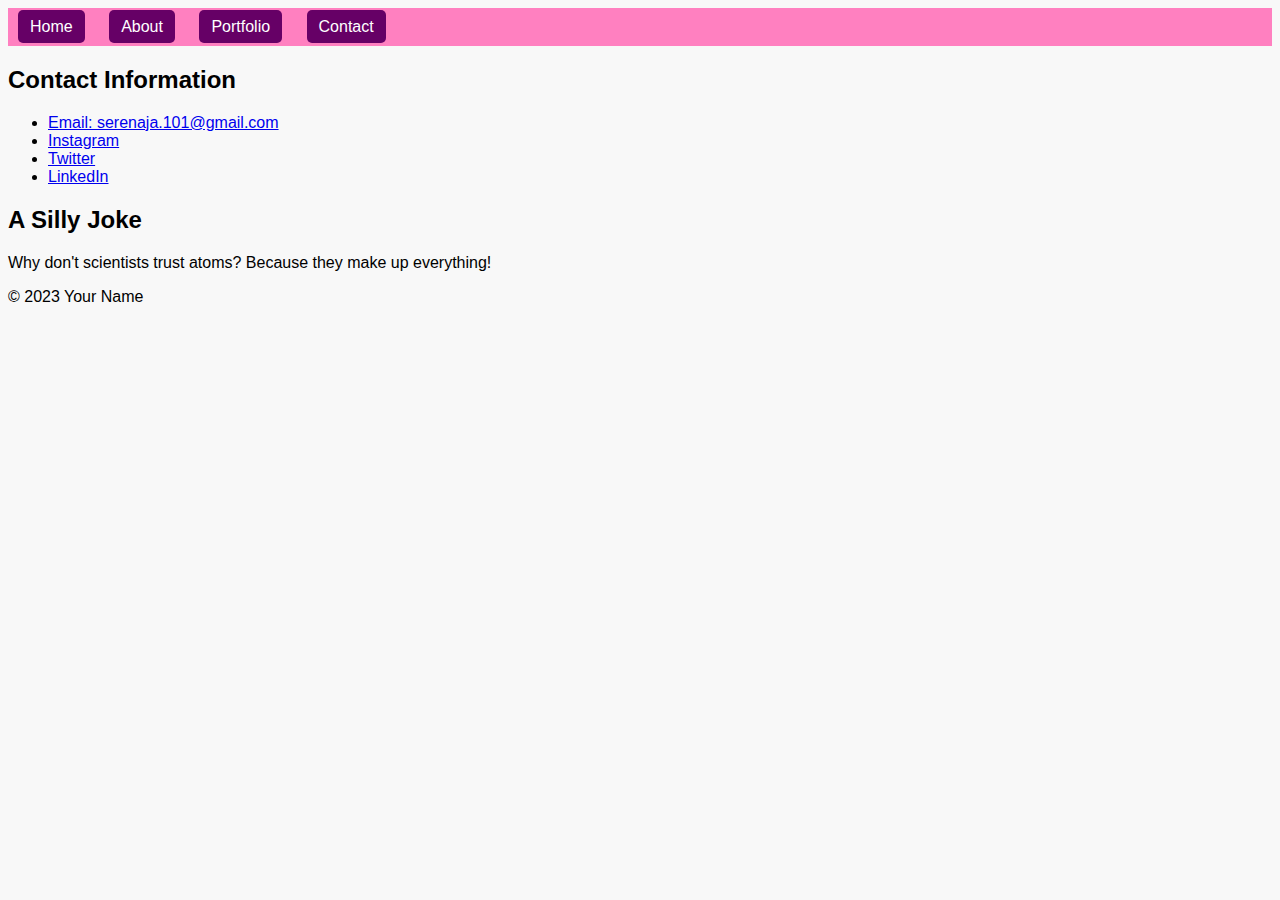
<file: contact.html>
<!DOCTYPE html>
<html lang="en">
<head>
    <meta charset="UTF-8">
    <meta name="viewport" content="width=device-width, initial-scale=1.0">
    <link rel="stylesheet" href="styles.css">
    <title>Your Name - Contact</title>
</head>
<body>
    <header>
        <nav>
            <ul>
                <li><a href="index.html">Home</a></li>
                <li><a href="about.html">About</a></li>
                <li><a href="portfolio.html">Portfolio</a></li>
                <li><a href="contact.html">Contact</a></li>
            </ul>
        </nav>
    </header>
    <section class="contact">
        <h2>Contact Information</h2>
        <ul>
            <li>
                <a href="mailto:serenaja.101@gmail.com">Email: serenaja.101@gmail.com</a>
            </li>
            <li>
                <a href="https://www.instagram.com/your_instagram" target="_blank">Instagram</a>
            </li>
            <li>
                <a href="https://www.twitter.com/your_twitter" target="_blank">Twitter</a>
            </li>
            <li>
                <a href="https://www.linkedin.com/in/your_linkedin" target="_blank">LinkedIn</a>
            </li>
        </ul>
        <h2>A Silly Joke</h2>
        <p>
            Why don't scientists trust atoms? Because they make up everything!
        </p>
    </section>
    <footer>
        <p>&copy; 2023 Your Name</p>
    </footer>
</body>
</html>
</file>
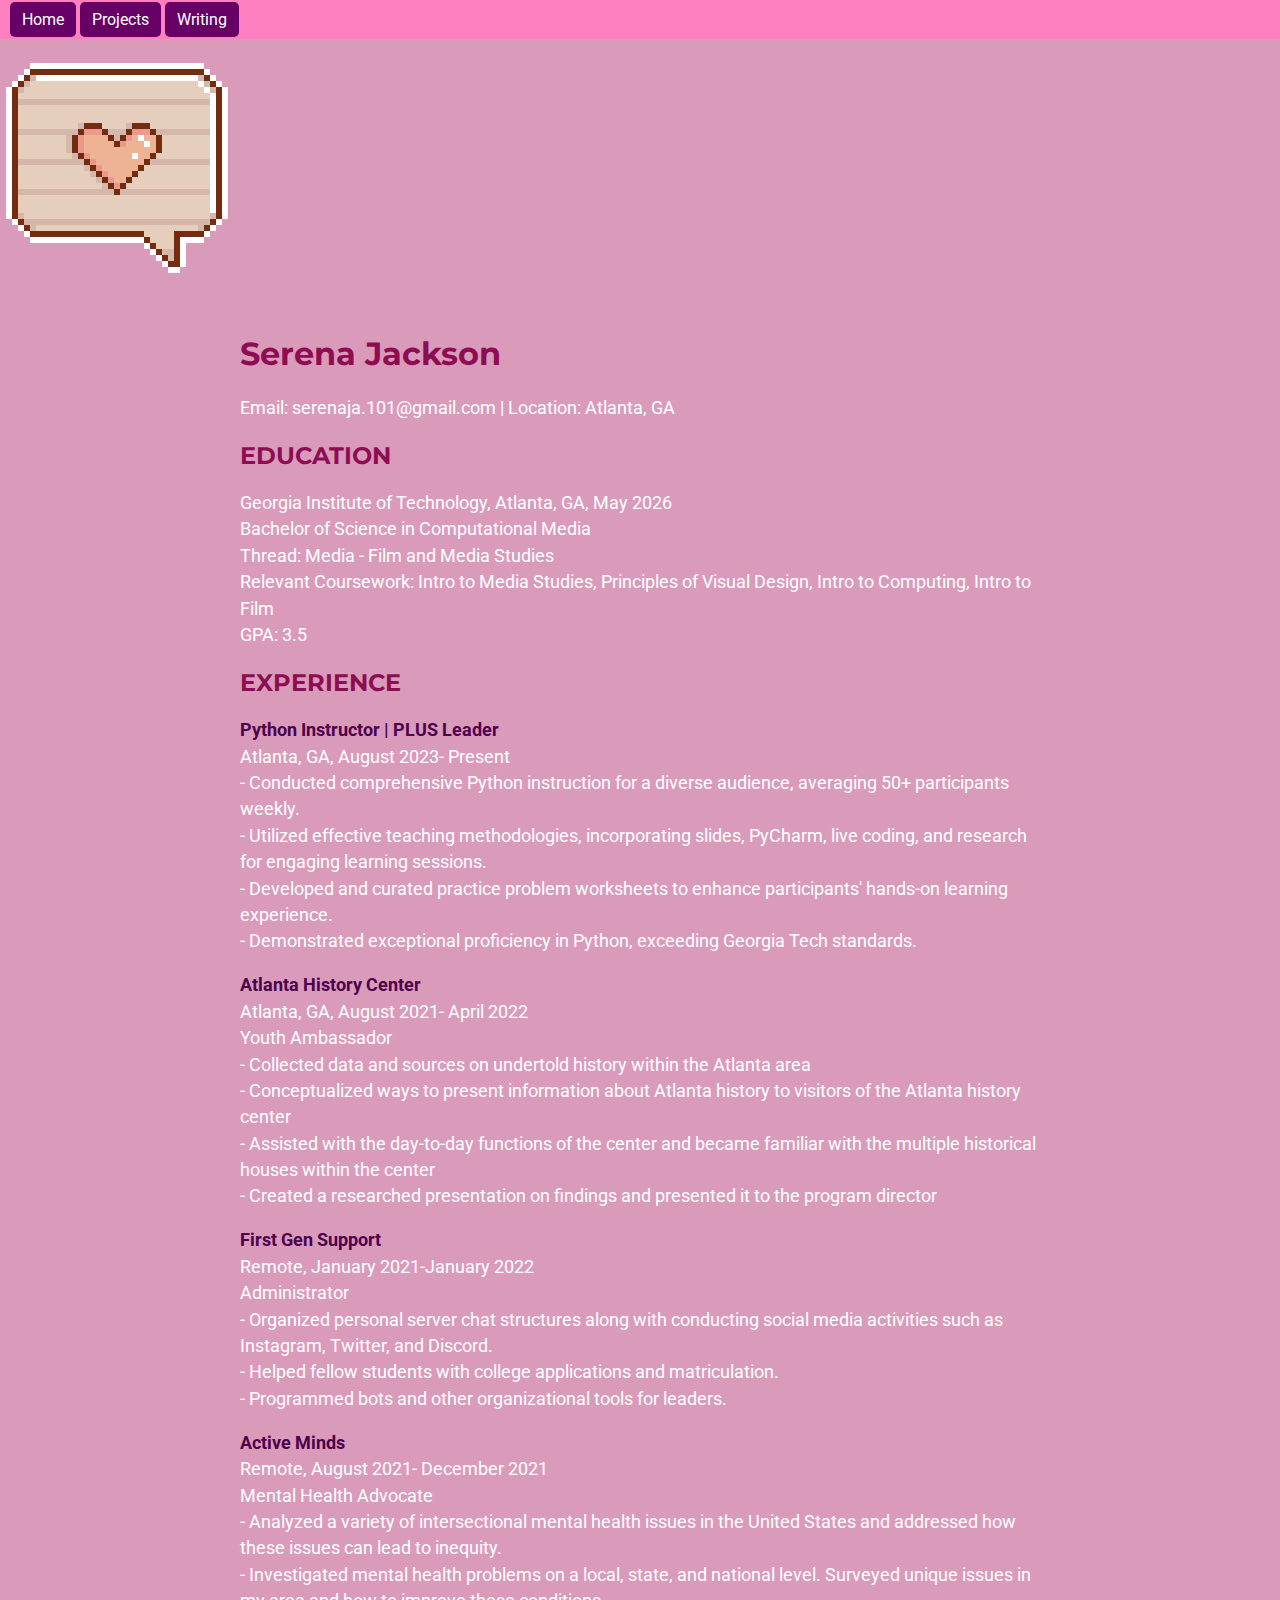
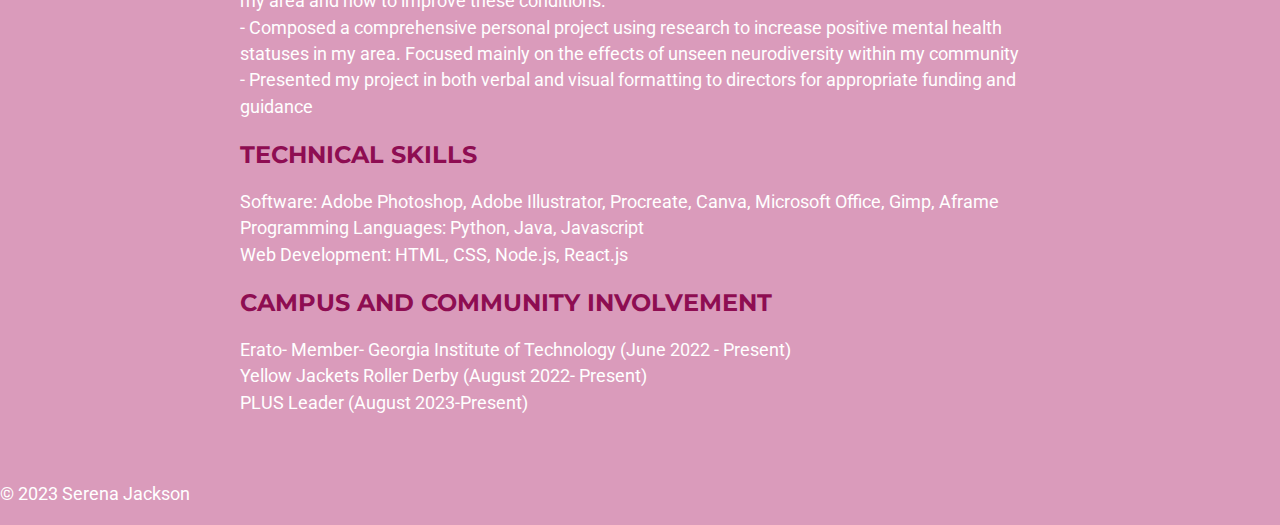
<file: resume.html>
<!DOCTYPE html>
<html lang="en">
<head>
    <meta charset="UTF-8">
    <meta name="viewport" content="width=device-width, initial-scale=1.0">

    <!-- Preconnect to Google Fonts -->
    <link rel="preconnect" href="https://fonts.googleapis.com">
    <link rel="preconnect" href="https://fonts.gstatic.com" crossorigin>

    <!-- Embed Google Fonts - Montserrat -->
    <link href="<link rel="preconnect" href="https://fonts.googleapis.com">
    <link rel="preconnect" href="https://fonts.gstatic.com" crossorigin>
    <link href="https://fonts.googleapis.com/css2?family=Montserrat:wght@300;400;500;600;700&family=Roboto&display=swap" rel="stylesheet">

    <link rel="stylesheet" href="about-style.css"> <!-- Include your stylesheet here -->
<body>
    <header>
        <nav>
            <div class="link-buttons">
                <a href="index.html">Home</a>
                <a href="projects.html">Projects</a>
                <a href="writing.html">Writing</a>
            </div>            
        </nav>
    </header>
    <div class="cute-gif" id="cuteGif">
        <img src="heart message.gif" alt="Cute Gif">
    </div>     
    <section class="resume">
        <h1>Serena Jackson</h1>
        <p>Email: serenaja.101@gmail.com | Location: Atlanta, GA</p>

        <h2>EDUCATION</h2>
        <p>
            Georgia Institute of Technology, Atlanta, GA, May 2026<br>
            Bachelor of Science in Computational Media<br>
            Thread: Media - Film and Media Studies<br>
            Relevant Coursework: Intro to Media Studies, Principles of Visual Design, Intro to Computing, Intro to Film<br>
            GPA: 3.5
        </p>

        <h2>EXPERIENCE</h2>
        <p>
            <strong>Python Instructor | PLUS Leader</strong><br>
            Atlanta, GA, August 2023- Present<br>
            - Conducted comprehensive Python instruction for a diverse audience, averaging 50+ participants weekly.<br>
            - Utilized effective teaching methodologies, incorporating slides, PyCharm, live coding, and research for engaging learning sessions.<br>
            - Developed and curated practice problem worksheets to enhance participants' hands-on learning experience.<br>
            - Demonstrated exceptional proficiency in Python, exceeding Georgia Tech standards.
        </p>

        <p>
            <strong>Atlanta History Center</strong><br>
            Atlanta, GA, August 2021- April 2022<br>
            Youth Ambassador<br>
            - Collected data and sources on undertold history within the Atlanta area<br>
            - Conceptualized ways to present information about Atlanta history to visitors of the Atlanta history center<br>
            - Assisted with the day-to-day functions of the center and became familiar with the multiple historical houses within the center<br>
            - Created a researched presentation on findings and presented it to the program director
        </p>

        <p>
            <strong>First Gen Support</strong><br>
            Remote, January 2021-January 2022<br>
            Administrator<br>
            - Organized personal server chat structures along with conducting social media activities such as Instagram, Twitter, and Discord.<br>
            - Helped fellow students with college applications and matriculation.<br>
            - Programmed bots and other organizational tools for leaders.
        </p>

        <p>
            <strong>Active Minds</strong><br>
            Remote, August 2021- December 2021<br>
            Mental Health Advocate<br>
            - Analyzed a variety of intersectional mental health issues in the United States and addressed how these issues can lead to inequity.<br>
            - Investigated mental health problems on a local, state, and national level. Surveyed unique issues in my area and how to improve these conditions.<br>
            - Composed a comprehensive personal project using research to increase positive mental health statuses in my area. Focused mainly on the effects of unseen neurodiversity within my community<br>
            - Presented my project in both verbal and visual formatting to directors for appropriate funding and guidance
        </p>

        <h2>TECHNICAL SKILLS</h2>
        <p>
            Software: Adobe Photoshop, Adobe Illustrator, Procreate, Canva, Microsoft Office, Gimp, Aframe<br>
            Programming Languages: Python, Java, Javascript<br>
            Web Development: HTML, CSS, Node.js, React.js
        </p>

        <h2>CAMPUS AND COMMUNITY INVOLVEMENT</h2>
        <p>
            Erato- Member- Georgia Institute of Technology (June 2022 - Present)<br>
            Yellow Jackets Roller Derby (August 2022- Present)<br>
            PLUS Leader (August 2023-Present)
        </p>
    </section>

    <!-- Include additional sections or content -->

    <footer>
        <p>&copy; 2023 Serena Jackson</p>
    </footer>  
    <!-- ... (rest of your HTML) ... -->
</body>
</html>
<!-- Add this script at the end of your HTML body -->
</file>
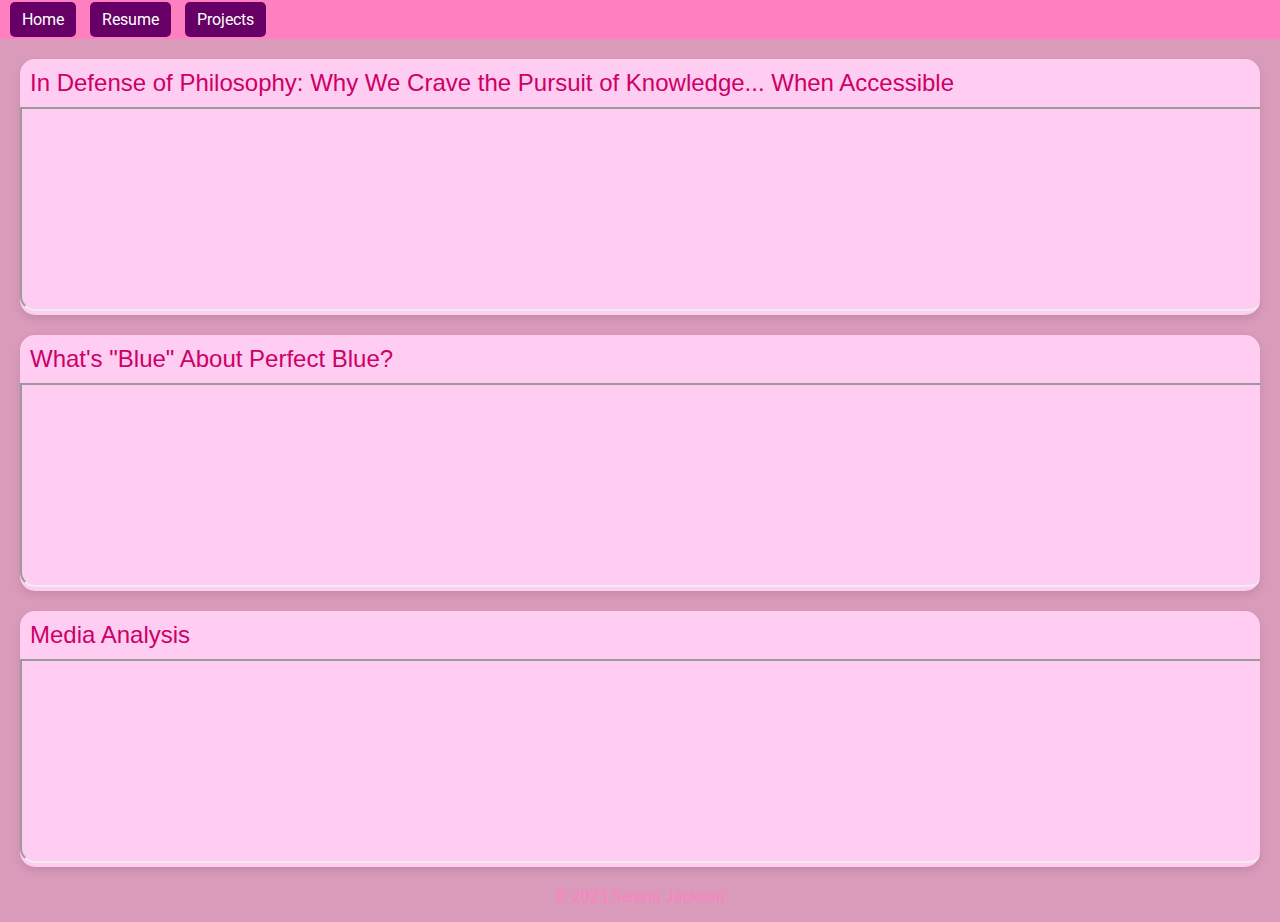
<file: writing.html>
<!DOCTYPE html>
<html lang="en">
<head>
    <meta charset="UTF-8">
    <meta name="viewport" content="width=device-width, initial-scale=1.0">
    <link rel="stylesheet" href="writing.css"> <!-- Include your stylesheet here -->
    <link rel="stylesheet" href="https://fonts.googleapis.com/css2?family=Roboto:wght@300;400;500;700&display=swap">
    <title>Your Webpage Title</title>
</head>
<body>
    <header>
        <nav>
            <div class="link-buttons">
                <a href="index.html">Home</a>
                <a href="resume.html">Resume</a>
                <a href="projects.html">Projects</a>
            </div>            
        </nav>
    </header>

    <section class="project-box">
        <h2>In Defense of Philosophy: Why We Crave the Pursuit of Knowledge... When Accessible</h2>
        <iframe src="https://docs.google.com/document/d/e/2PACX-1vS21rIJnAzIjgmcZgDap0ebmwihkyF2Q4Renx-RDLroTD0YeNhuhr-J-Jdjom-fOdQg03RwZHQQP_0k/pub?embedded=true"></iframe>
    </section>

    <section class="project-box">
        <h2>What's "Blue" About Perfect Blue?</h2>
        <iframe src="https://docs.google.com/document/d/e/2PACX-1vRqNIWt4TNP17x5NTCHYPbQURAZCTKb4t9Hr0XTN8XFgqPWwyZ1ngnftsBEHvQk4O9TS1Q6knozMXU4/pub?embedded=true"></iframe>
    </section>

    <section class="project-box">
        <h2>Media Analysis</h2>
        <iframe src="https://docs.google.com/document/d/e/2PACX-1vTrNNAGyNL28K_ApCEcUGLOXgpfbBTXJRuWduPTOMO8kh8VExkJLfXdEV3jwCoa3A187lmlGQIikwPS/pub?embedded=true"></iframe>
    </section>

    <footer>
        <p class="footer-text">&copy; 2023 Serena Jackson</p>
    </footer>
</body>
</html>
</file>
<file: styles.css>
/* Add styles for the front page here */
body {
    background-color: #f8f8f8;
    font-family: 'Roboto', sans-serif; /* Default font */
}

header {
    background-color: #ff80c0; /* Bratz pink */
    padding: 10px;
}

nav ul {
    list-style-type: none;
    margin: 0;
    padding: 0;
}

nav li {
    display: inline;
    margin-right: 20px;
}

nav a {
    text-decoration: none;
    color: #fff;
    padding: 8px 12px;
    background-color: #660066; /* Dark magenta */
    border-radius: 5px;
    transition: background-color 0.3s;
}

nav a:hover {
    background-color: #cc0066; /* Lighter magenta on hover */
}

.hero {
    background-color: #ffe8ff; /* Light pink */
    text-align: center;
    padding: 50px;
}

.hero h1 {
    font-size: 2.5em;
    font-family: 'Montserrat', sans-serif;
    font-weight: 700; /* Bold */
    color: #660066; /* Dark magenta */
}

.hero p {
    font-size: 1.2em;
    color: #660066; /* Dark magenta */
}

.about {
    background-color: #d1498d; /* Lighter pink */
    padding: 30px;
    text-align: center;
}

.about h2 {
    font-size: 2em;
    font-family: 'Montserrat', sans-serif;
    font-weight: 600; /* Semi-bold */
    color: #f5cde2; /* Deep pink */
    margin-bottom: 20px;
}

.about .text {
    font-size: 1.1em;
    color:white;
    margin-bottom: 15px;
}

.link-buttons a {
    text-decoration: none;
    color: #fff;
    padding: 10px 20px;
    background-color: #660066; /* Dark magenta */
    border-radius: 5px;
    transition: background-color 0.3s;
    font-family: 'Roboto', sans-serif; /* Use Roboto for the buttons */
}

.link-buttons a:hover {
    background-color: #cc0066; /* Lighter magenta on hover */
}

.footer-text {
    text-align: center;
    margin-top: 20px;
    color: #ff80c0; /* Bratz pink */
}
/* Add this to your existing CSS or create a new CSS file */
.cute-gif {
    text-align: center; /* Center the gif */
    margin-top: 20px; /* Adjust margin as needed */
}

.cute-gif img {
    max-width: 150px; /* Set the maximum width of the gif */
    border-radius: 50%; /* Make it round for a cute look */
    box-shadow: 0 0 10px rgba(0, 0, 0, 0.1); /* Add a subtle shadow */
}
</file>
<file: about-style.css>
/* Add your styles for the about page here */
body {
    background-color: #da9bbb; /* Lighter pink */
    font-family: 'Roboto', sans-serif; /* Default font */
    margin: 0;
}

header {
    background-color: #ff80c0; /* Bratz pink */
    padding: 10px;
}

nav ul {
    list-style-type: none;
    margin: 0;
    padding: 0;
}

nav li {
    display: inline;
    margin-right: 20px;
}

nav a {
    text-decoration: none;
    color: #fff;
    padding: 8px 12px;
    background-color: #660066; /* Dark magenta */
    border-radius: 5px;
    transition: background-color 0.3s;
}

nav a:hover {
    background-color: #cc0066; /* Lighter magenta on hover */
}

.resume {
    font-family: 'Roboto', sans-serif; /* Default font */
    padding: 30px;
    text-align: left;
    max-width: 800px;
    margin: 0 auto;
    border-radius: 10px; /* Adding border radius for a softer look */
}

h1, h2, h3 {
    color: #8e0d52; /* Deep pink */
    font-family: 'Montserrat', sans-serif;
}

p {
    color: white;
    font-size: 1.1em;
    line-height: 1.5;
}

strong {
    color: #4d004d; /* Dark purple */
}

.button {
    text-decoration: none;
    color: #fff;
    padding: 10px 20px;
    background-color: #660066; /* Dark magenta */
    border-radius: 5px;
    transition: background-color 0.3s;
    font-family: 'Roboto', sans-serif; /* Use Roboto for the buttons */
}

.button:hover {
    background-color: #ff1493; /* Deep pink */
}
.cuteGif {
    top: 10px;
    left: 10px;
    max-width: 100px; /* Adjust the size as needed */
    border-radius: 50%;
    box-shadow: 0 0 5px rgba(0, 0, 0, 0.1); /* Reduced shadow for a smaller size */
}

.footer-text {
    text-align: center;
    margin-top: 20px;
    color: #ff80c0; /* Bratz pink */
}
</file>
<file: writing.css>
/* Add your styles for the writing page here */

body {
    background-color: #da9bbb; /* Lighter pink */
    font-family: 'Roboto', sans-serif;
    margin: 0;
}

nav {
    background-color: #ff80c0; /* Bratz pink */
    padding: 10px;
}

.link-buttons a {
    text-decoration: none;
    color: #fff;
    padding: 8px 12px;
    background-color: #660066; /* Dark magenta */
    border-radius: 5px;
    margin-right: 10px;
    transition: background-color 0.3s;
}

.link-buttons a:hover {
    background-color: #cc0066; /* Lighter magenta on hover */
}

.project-box {
    background-color: #ffccf2; /* Lighter pink */
    border-radius: 15px;
    overflow: hidden;
    box-shadow: 0 4px 8px rgba(0, 0, 0, 0.1);
    margin: 20px;
}

h2, h3 {
    color: #cc0066; /* Deep pink */
    font-family: 'Montserrat', sans-serif; /* Montserrat font */
    font-weight: 500; /* Semi-bold */
    margin: 0;
    padding: 10px;
}

iframe, img, .empty-box {
    width: 100%;
    max-width: 100%;
    height: 200px; /* Smaller height for cuteness */
    object-fit: cover;
    border-bottom-left-radius: 15px;
    border-bottom-right-radius: 15px;
}

.empty-box {
    background-color: #cc0066; /* Deep pink */
    height: 200px;
}

details {
    background-color: #ffe8ff; /* Light pink for dropdown */
    border-radius: 15px;
    margin-top: 10px;
    padding: 10px;
}

footer {
    text-align: center;
    margin-top: 20px;
    color: #ff80c0; /* Bratz pink */
}
</file>
